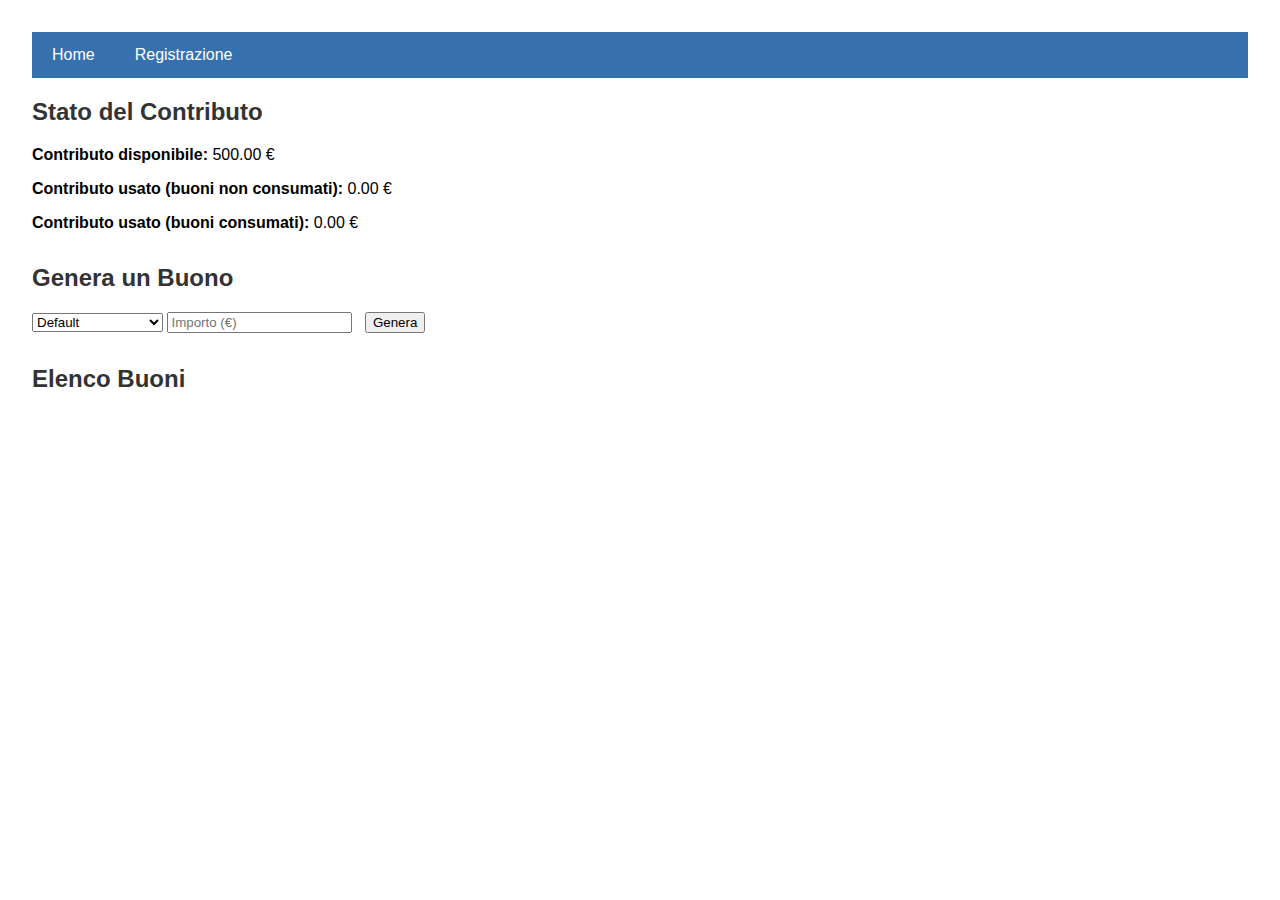
<file: client-web/index.html>
<!DOCTYPE html>
<html lang="it">
<head>
  <link rel="stylesheet" href="./menu.css">
  <meta charset="UTF-8">
  <title>Gestione Contributo e Buoni</title>
</head>
<body data-server-no-reload>
  <div id="menu-container">
  <nav>
    <ul>
      <li><a href="index.html">Home</a></li>
      <li><a href="registration.html">Registrazione</a></li>
    </ul>
  </nav>
</div>
  <h2>Stato del Contributo</h2>

  <div class="box">
    <p><strong>Contributo disponibile:</strong> <span id="disponibile">500</span> €</p>
    <p><strong>Contributo usato (buoni non consumati):</strong> <span id="nonConsumati">0</span> €</p>
    <p><strong>Contributo usato (buoni consumati):</strong> <span id="consumati">0</span> €</p>
  </div>

  <h2>Genera un Buono</h2>
  <div class="box">
    <select id="tipologia">
      <option value="Default">Default </option>
      <option value="Concerti">Concerti</option>
      <option value="Cinema">Cinema</option>
      <option value="Musica">Musica</option>
      <option value="Eventi Culturali">Eventi Culturali</option>
      <option value="Libri">Libri</option>
      <option value="Musei">Musei</option>
      <option value="Strumenti Musicali">Strumenti Musicali</option>
      <option value="Teatro">Teatro</option>
      <option value="Danza">Danza</option>
    </select>
    <input type="number" id="valoreBuono" placeholder="Importo (€)" min="1">
    <button onclick="generaBuono()">Genera</button>
  </div>

  <h2>Elenco Buoni</h2>
  <div id="listaBuoni" class="box"></div>

  <script>
    let contributoTotale = 500;
    let buoni = [];

    const tipologie = [
      "Concerti", "Cinema", "Musica", "Eventi Culturali",
      "Libri", "Musei", "Strumenti Musicali", "Teatro", "Danza"
    ];

    function aggiornaStato() {
      let disponibile = contributoTotale;
      let nonConsumati = 0;
      let consumati = 0;

      for (let buono of buoni) {
        if (buono.consumato) {
          consumati += buono.importo;
        } else {
          nonConsumati += buono.importo;
        }
      }

      disponibile -= (nonConsumati + consumati);

      document.getElementById("disponibile").textContent = disponibile.toFixed(2);
      document.getElementById("nonConsumati").textContent = nonConsumati.toFixed(2);
      document.getElementById("consumati").textContent = consumati.toFixed(2);
    }

    function generaBuono() {
      const input = document.getElementById("valoreBuono");
      const tipologia = document.getElementById("tipologia").value;
      const importo = parseFloat(input.value);

      if (isNaN(importo) || importo <= 0 || tipologia === "Default") {
        alert("Inserisci dati validi");
        return;
      }

      const disponibile = parseFloat(document.getElementById("disponibile").textContent);
      if (importo > disponibile) {
        alert("Fondi insufficienti per generare questo buono.");
        return;
      }

      const nuovoBuono = {
        id: Date.now(),
        importo: importo,
        tipologia: tipologia,
        consumato: false,
        inModifica: false
      };

      buoni.push(nuovoBuono);
      input.value = '';
      aggiornaStato();
      mostraBuoni();
    }

    function consumaBuono(id) {
      const buono = buoni.find(b => b.id === id);
      if (buono && !buono.consumato) {
        buono.consumato = true;
        aggiornaStato();
        mostraBuoni();
      }
    }

    function modificaBuono(id) {
      const buono = buoni.find(b => b.id === id);
      if (buono && !buono.consumato) {
        buono.inModifica = true;
        mostraBuoni();
      }
    }

    function salvaModifica(id) {
      const select = document.getElementById(`select-${id}`);
      const nuovaTipologia = select.value;

      const buono = buoni.find(b => b.id === id);
      if (buono) {
        buono.tipologia = nuovaTipologia;
        buono.inModifica = false;
        mostraBuoni();
      }
    }

    function mostraBuoni() {
      const lista = document.getElementById("listaBuoni");
      lista.innerHTML = '';

      buoni.forEach(buono => {
        const div = document.createElement("div");
        div.className = "buono";

        if (buono.inModifica) {
          const select = document.createElement("select");
          select.id = `select-${buono.id}`;
          tipologie.forEach(t => {
            const option = document.createElement("option");
            option.value = t;
            option.textContent = t;
            if (t === buono.tipologia) option.selected = true;
            select.appendChild(option);
          });

          div.innerHTML = `Buono da €${buono.importo.toFixed(2)} - `;
          div.appendChild(select);

          const btnSalva = document.createElement("button");
          btnSalva.textContent = "Salva";
          btnSalva.onclick = () => salvaModifica(buono.id);
          div.appendChild(btnSalva);

        } else {
          div.textContent = `Buono da €${buono.importo.toFixed(2)} - ${buono.tipologia} - ${buono.consumato ? "CONSUMATO" : "DISPONIBILE"}`;

          if (!buono.consumato) {
            const btnConsuma = document.createElement("button");
            btnConsuma.textContent = "Consuma";
            btnConsuma.onclick = () => consumaBuono(buono.id);
            div.appendChild(btnConsuma);

            const btnModifica = document.createElement("button");
            btnModifica.textContent = "Modifica";
            btnModifica.onclick = () => modificaBuono(buono.id);
            div.appendChild(btnModifica);
          }
        }

        lista.appendChild(div);
      });
    }

    aggiornaStato();
  </script>
</body>
</html>
</file>
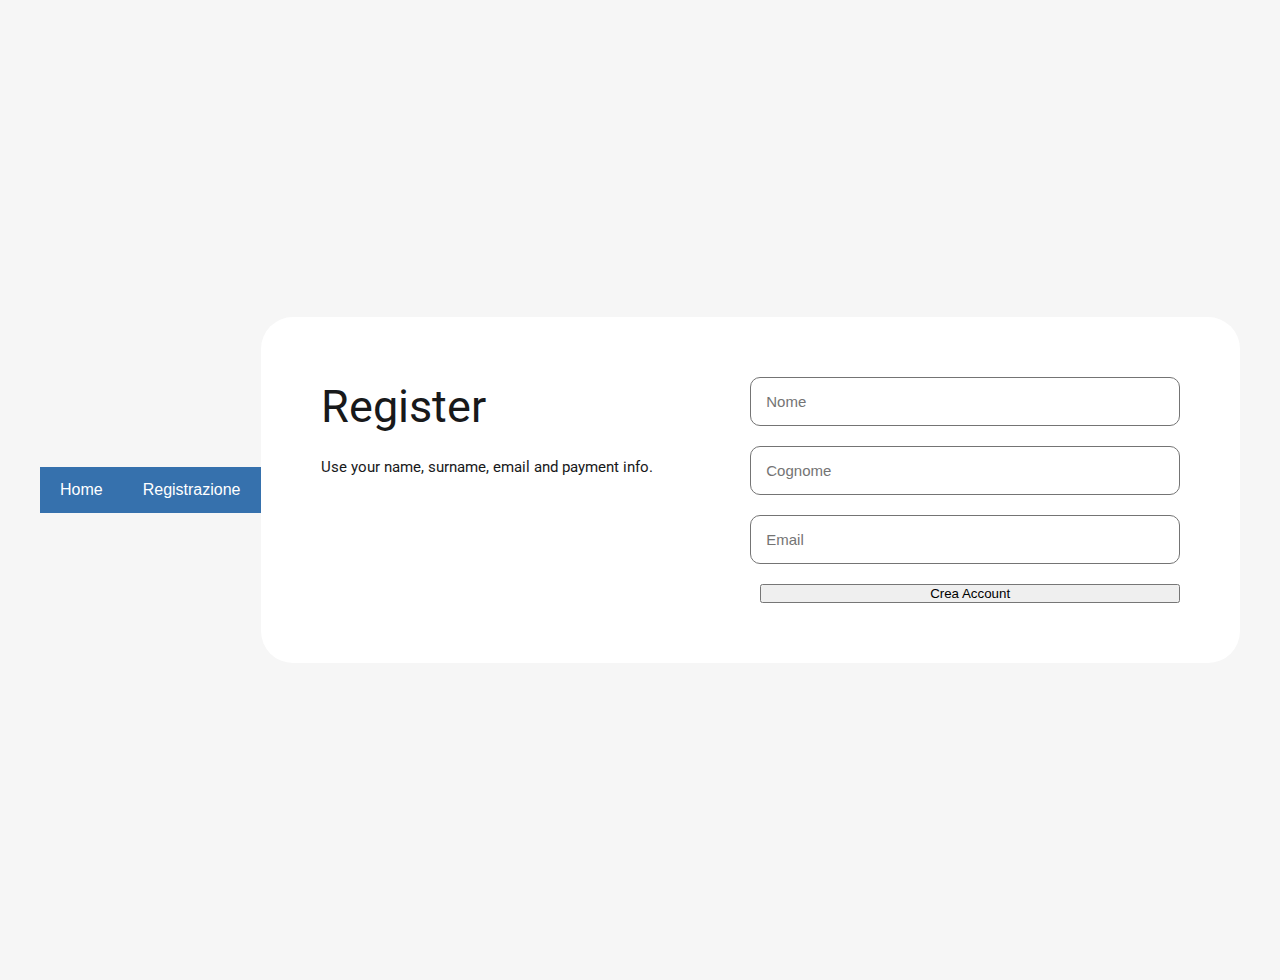
<file: client-web/registration.html>
<!DOCTYPE html>
<html lang="en">
<head>
  <meta charset="UTF-8">
  <meta name="viewport" content="width=device-width, initial-scale=1.0">
  <title>Registrazione</title>
   <link rel="stylesheet" href="./menu.css">
  <link rel="stylesheet" href="./registration.css">
  <link href="https://fonts.googleapis.com/css2?family=Roboto:wght@400;500&display=swap" rel="stylesheet">
</head>
<body>
    <div id="menu-container">
  <nav>
    <ul>
      <li><a href="index.html">Home</a></li>
      <li><a href="registration.html">Registrazione</a></li>
    </ul>
  </nav>
</div>
  <div class="background-frame">
    <div class="left-section">
      <h3 class="title">Register</h3>
      <p>Use your name, surname, email and payment info.</p>
    </div>
    <div class="right-section">
      <form id="registration-form" action="/registrations" method="POST" autocomplete="off">
        <div class="input-container">
          <label for="nome">Nome</label>
          <input type="text" id="nome" name="nome" placeholder="Nome" required>
        </div>
        <div class="input-container">
          <label for="cognome">Cognome</label>
          <input type="text" id="cognome" name="cognome" placeholder="Cognome" required>
        </div>
        <div class="input-container">
          <label for="email">Email</label>
          <input type="email" id="email" name="email" placeholder="Email" required>
        </div>
        <button type="invia" class="regiter-botton">Crea Account</button>
      </form>
  <script src="./registration.js"></script>
</body>
</html>
</file>
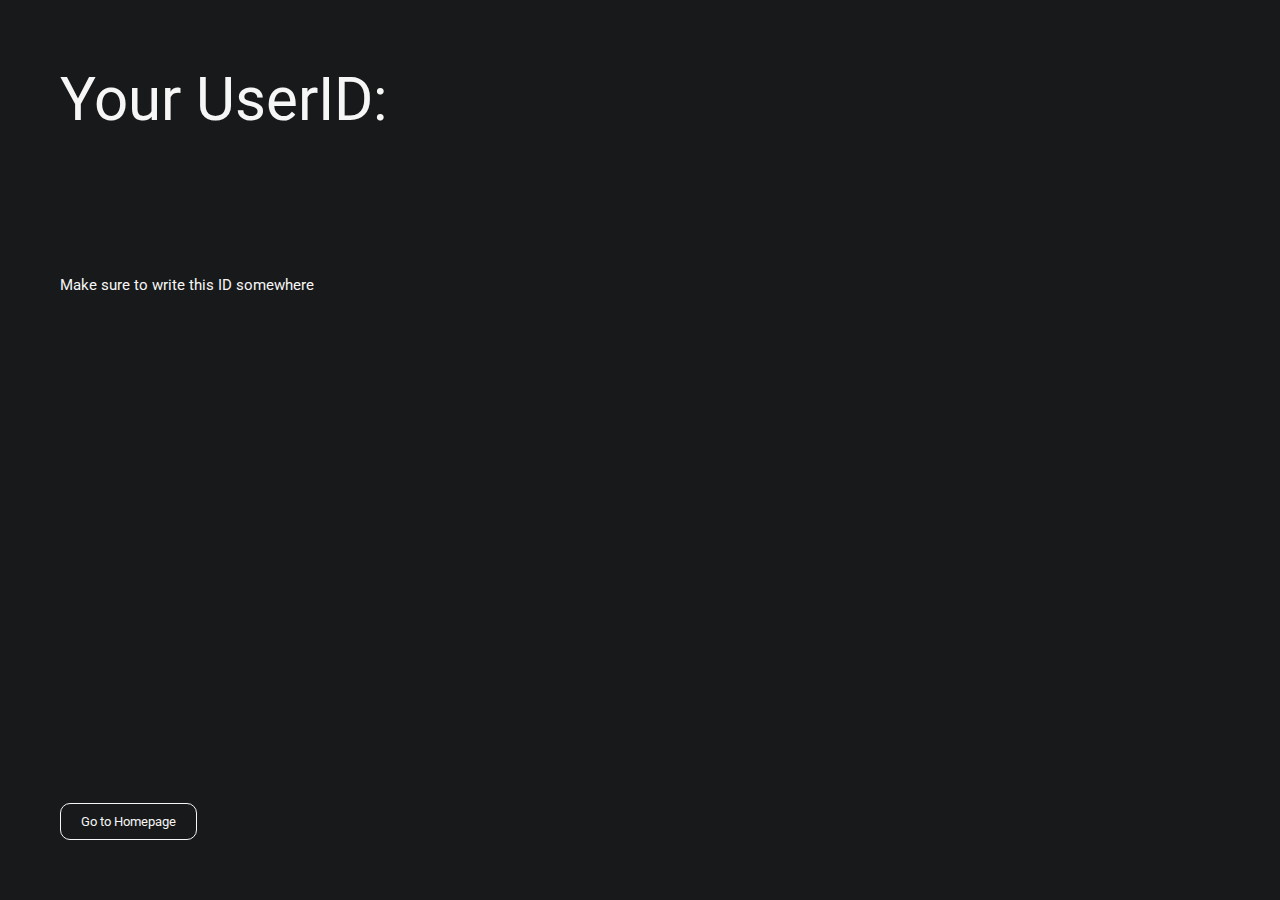
<file: client-web/userid.html>
<!DOCTYPE html>
<html lang="en">
<head>
  <meta charset="UTF-8">
  <meta name="viewport" content="width=device-width, initial-scale=1.0">
  <title>UserID</title>
  <link rel="stylesheet" href="./userid.css">
  <link href="https://fonts.googleapis.com/css2?family=Roboto:wght@400;500&display=swap" rel="stylesheet">
</head>
<body>
  <h1 class="title">Your UserID:</h1>
  <div class="userid-container">
    <p>Make sure to write this ID somewhere</p>
    <h2 class="userid" id="userIdDisplay"></h2>
  </div>
  <button id="home-button" class="home-button">Go to Homepage</button>
  <script src="userid.js"></script>
</body>
</html>
</file>
<file: client-web/menu.css>
body { font-family: Arial, sans-serif; margin: 2rem; }
    h2 { color: #333; }
    .box { margin-bottom: 2rem; }
    .buono { margin: 0.5rem 0; padding: 0.5rem; border: 1px solid #ccc; }
    button { margin-left: 0.5rem; }
              /* Stile generale del menu */
      #menu-container { 
        background-color: #3671ad;
        padding: 0;
      }

      /* Rimuove il padding/margin predefinito */
      #menu-container ul {
        list-style: none;
        margin: 0;
        padding: 0;
        display: flex;
      }

      /* Stile dei singoli elementi del menu */
      #menu-container li {
        margin: 0;
      }

      /* Stile dei link */
      #menu-container a {
        display: block;
        color: white;
        padding: 14px 20px;
        text-decoration: none;
        font-family: Arial, sans-serif;
        font-size: 16px;
        transition: background-color 0.3s;
      }

      /* Effetto hover */
      #menu-container a:hover {
        background-color: #478dd3;
      }
</file>
<file: client-web/registration.css>
@import url('https://fonts.googleapis.com/css2?family=Roboto:wght@400;500&display=swap');
* {
  margin: 0;
  padding: 0;
  box-sizing: border-box;
}
body {
  font-family: 'Roboto', sans-serif;
  font-size: 16px;
  color: #18191a;
  background-color: #f6f6f6;
  display: flex;
  justify-content: center;
  align-items: center;
  height: 100vh;
}
@media (min-width: 768px) {
  html {
    font-size: 18px;
  }
}
@media (min-width: 1024px) {
  html {
    font-size: 20px;
  }
}
@media (min-width: 1440px) {
  html {
    font-size: 22px;
  }
}
@media (min-width: 1920px) {
  html {
    font-size: 24px;
  }
}
@media (min-width: 2560px) {
  html {
    font-size: 26px;
  }
}
h1, h2, h3, h4, h5 {
  font-family: 'Roboto', sans-serif;
  font-weight: 400;
}
h1 {
  font-size: 3rem;
  line-height: 4rem;
}
h2 {
  font-size: 2.625rem;
  line-height: 3.5rem;
}
h3 {
  font-size: 2.25rem;
  line-height: 3rem;
}
h4 {
  font-size: 1.875rem;
  line-height: 2.5rem;
}
h5 {
  font-size: 1.5rem;
  line-height: 2rem;
}
h6 {
  font-size: 1.125rem;
  line-height: 1.5rem;
}
p {
  font-family: 'Roboto', sans-serif;
  font-weight: 400;
  font-size: 0.75rem;
  line-height: 1rem;
  margin-bottom: 2rem;
}
.p-medium {
  font-family: 'Roboto', sans-serif;
  font-weight: 500;
  font-size: 0.75rem;
  line-height: 1rem;
}
.background-frame {
  width: 83.125vw;
  max-width: 1596px;
  height: auto;
  padding: 3rem;
  background-color: white;
  border-radius: 2.5vw;
  display: flex;
  align-items: flex-start;
}
.left-section {
  flex: 1;
}
.right-section {
  flex: 1;
  display: flex;
  justify-content: flex-end;
}
.logo {
  width: 7.9167vw;
  height: auto;
  margin-bottom: 2rem;
}
.title {
  font-size: 2.25rem;
  margin-bottom: 1rem;
}
form {
  width: 100%;
  max-width: 500px;
  display: flex;
  flex-direction: column;
  margin-left: auto;
}
.input-container {
  display: flex;
  flex-direction: column;
  margin-bottom: 1rem;
}
label {
  display: none;
}
input[type="text"],
input[type="email"] {
  padding: 0.75rem;
  font-size: 0.75rem;
  color: #18191a;
  border: 1px solid #747474;
  border-radius: 0.5rem;
  transition: border-color 0.3s ease;
}
input[type="text"]::placeholder,
input[type="email"]::placeholder {
  font-size: 0.75rem;
  color: #747474;
}
input[type="text"]:focus,
input[type="email"]:focus {
  border-color: #0080A7;
  outline: none;
}
button.register-button {
  padding: 1rem;
  font-size: 0.75rem;
  color: #f6f6f6;
  background-color: #0080A7;
  border: none;
  border-radius: 0.5rem;
  cursor: pointer;
  transition: background-color 0.3s ease;
}
button.register-button:hover {
  background-color: #0080A7;
}
@media (max-width: 768px) {
  .background-frame {
    flex-direction: column;
    align-items: center;
  }
  .input-row {
    flex-direction: column;
  }
  .input-row .input-container {
    width: 100%;
    margin-bottom: 1.5rem;
  }
}
</file>
<file: client-web/userid.css>
@import url('https://fonts.googleapis.com/css2?family=Roboto:wght@400;500&display=swap');

* {
  margin: 0;
  padding: 0;
  box-sizing: border-box;
}

body {
  font-family: 'Roboto', sans-serif;
  font-size: 16px;
  color: #f6f6f6;
  background-color: #18191a;
  display: flex;
  flex-direction: column;
  align-items: flex-start;
  padding: 3rem;
  height: 100vh;
}

@media (min-width: 768px) {
  html {
    font-size: 18px;
  }
}

@media (min-width: 1024px) {
  html {
    font-size: 20px;
  }
}

@media (min-width: 1440px) {
  html {
    font-size: 22px;
  }
}

@media (min-width: 1920px) {
  html {
    font-size: 24px;
  }
}

@media (min-width: 2560px) {
  html {
    font-size: 26px;
  }
}

h1, h2, h3, h4, h5 {
  font-family: 'Roboto', sans-serif;
  font-weight: 400;
}

h1 {
  font-size: 3rem;
  line-height: 4rem;
}

h2 {
  font-size: 2.625rem;
  line-height: 3.5rem;
}

h3 {
  font-size: 2.25rem;
  line-height: 3rem;
}

h4 {
  font-size: 1.875rem;
  line-height: 2.5rem;
}

h5 {
  font-size: 1.5rem;
  line-height: 2rem;
}

h6 {
  font-size: 1.125rem;
  line-height: 1.5rem;
}

p {
  font-family: 'Roboto', sans-serif;
  font-weight: 400;
  font-size: 0.75rem;
  line-height: 1rem;
  margin-bottom: 1rem;
}

.p-medium {
  font-family: 'Roboto', sans-serif;
  font-weight: 500;
  font-size: 0.75rem;
  line-height: 1rem;
}

.logo {
  width: 11.6666vw;
  height: auto;
  margin-bottom: 2rem;
}

.title {
  font-size: 3rem;
  line-height: 4rem;
  margin-bottom: 15vh;
}

.userid-container {
  flex: 1;
  display: flex;
  flex-direction: column;
  justify-content: top;
  align-items: flex-start;
  width: 100%;
}

.userid {
  color: #747474;
  font-size: 2.625rem;
  margin-bottom: 1rem;
}

.home-button {
  background-color: #18191a;
  color: #f6f6f6;
  border: 1px solid #f6f6f6;
  padding: 0.5rem 1rem;
  text-decoration: none;
  font-family: 'Roboto', sans-serif;
  font-weight: 400;
  border-radius: 0.5rem;
  transition: background-color 0.3s ease, color 0.3s ease;
  align-self: flex-start;
}

.home-button:hover {
  background-color: #f6f6f6;
  color: #18191a;
}
</file>
